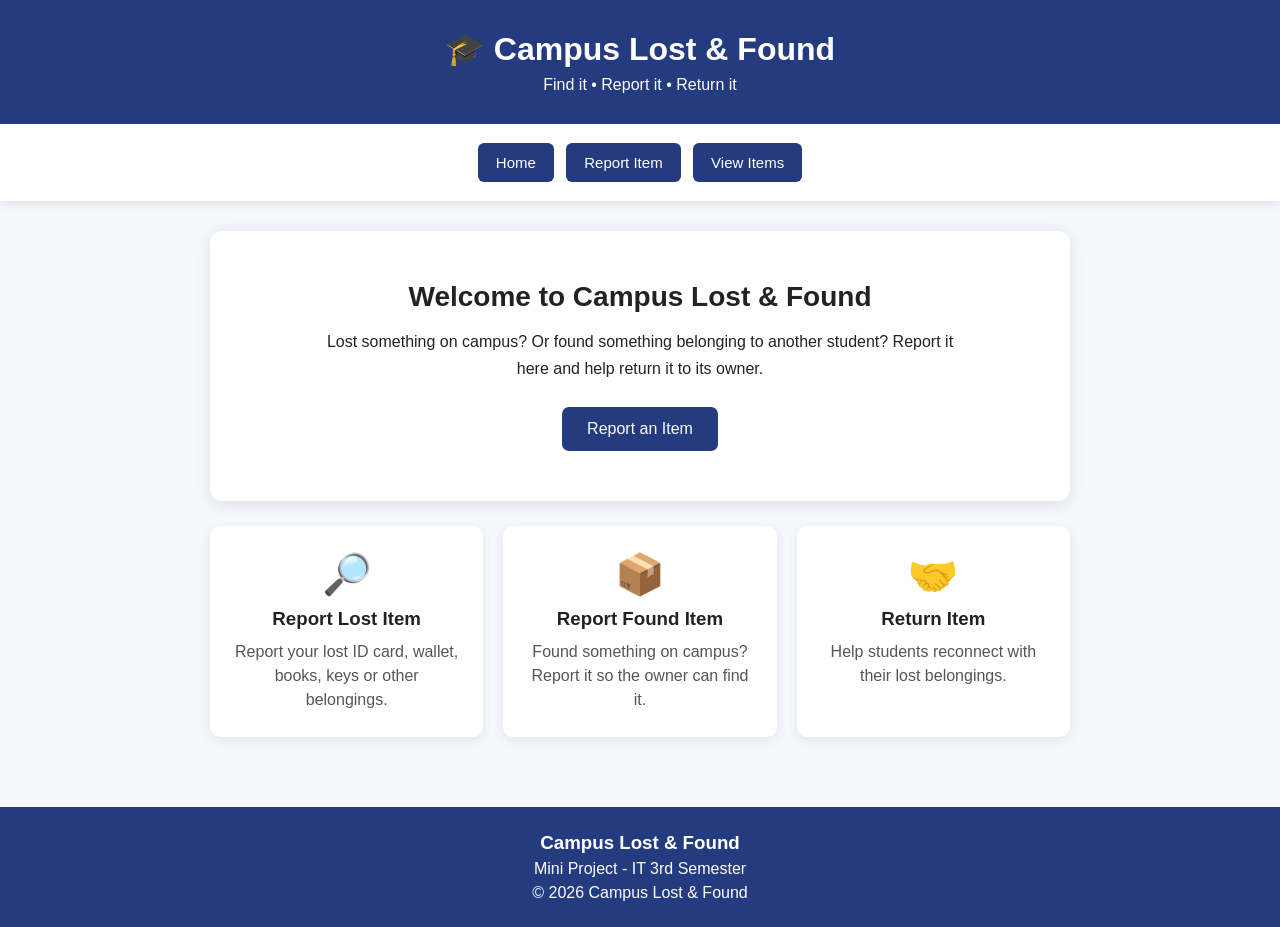
<file: index.html>
<!DOCTYPE html>
<html lang="en">
<head>
    <meta charset="UTF-8">
    <meta name="viewport" content="width=device-width, initial-scale=1.0">

    <title>Campus Lost & Found</title>

    <link rel="stylesheet" href="style.css">
</head>

<body>

<header>
    <h1>🎓 Campus Lost & Found</h1>
    <p>Find it • Report it • Return it</p>
</header>

<nav>
    <button onclick="showSection('home')">Home</button>
    <button onclick="showSection('report')">Report Item</button>
    <button onclick="showSection('items')">View Items</button>
</nav>


<!-- HOME SECTION -->
<section id="home" class="section active">

    <div class="hero">

        <h2>Welcome to Campus Lost & Found</h2>

        <p>
            Lost something on campus?
            Or found something belonging to another student?
            Report it here and help return it to its owner.
        </p>

        <button
            class="main-btn"
            onclick="showSection('report')">
            Report an Item
        </button>

    </div>


    <div class="cards">

        <div class="card">
            <div class="icon">🔎</div>
            <h3>Report Lost Item</h3>
            <p>
                Report your lost ID card, wallet,
                books, keys or other belongings.
            </p>
        </div>


        <div class="card">
            <div class="icon">📦</div>
            <h3>Report Found Item</h3>
            <p>
                Found something on campus?
                Report it so the owner can find it.
            </p>
        </div>


        <div class="card">
            <div class="icon">🤝</div>
            <h3>Return Item</h3>
            <p>
                Help students reconnect with
                their lost belongings.
            </p>
        </div>

    </div>

</section>


<!-- REPORT SECTION -->
<section id="report" class="section">

    <div class="form-box">

        <h2>Report Lost / Found Item</h2>

        <form id="itemForm">

            <label for="itemName">
                Item Name
            </label>

            <input
                type="text"
                id="itemName"
                placeholder="Example: College ID Card"
                required
            >


            <label for="itemType">
                Item Type
            </label>

            <select id="itemType" required>

                <option value="">
                    Select
                </option>

                <option value="Lost">
                    Lost
                </option>

                <option value="Found">
                    Found
                </option>

            </select>


            <label for="description">
                Description
            </label>

            <textarea
                id="description"
                placeholder="Describe the item..."
                required
            ></textarea>


            <label for="location">
                Location
            </label>

            <input
                type="text"
                id="location"
                placeholder="Example: Library"
                required
            >


            <label for="date">
                Date
            </label>

            <input
                type="date"
                id="date"
                required
            >


            <label for="contact">
                Contact
            </label>

            <input
                type="text"
                id="contact"
                placeholder="Phone or Email"
                required
            >


            <button
                type="submit"
                class="main-btn">
                Submit Report
            </button>

        </form>

    </div>

</section>


<!-- ITEMS SECTION -->
<section id="items" class="section">

    <h2 class="section-title">
        Reported Items
    </h2>


    <input
        type="text"
        id="search"
        class="search"
        placeholder="🔎 Search by item name..."
        onkeyup="displayItems()"
    >


    <div id="itemList"></div>

</section>


<footer>

    <h3>Campus Lost & Found</h3>

    <p>
        Mini Project - IT 3rd Semester
    </p>

    <p>
        © 2026 Campus Lost & Found
    </p>

</footer>


<script src="script.js"></script>

</body>
</html>
</file>
<file: style.css>
* {
    margin: 0;
    padding: 0;
    box-sizing: border-box;
}


body {
    font-family: Arial, sans-serif;
    background: #f4f7fb;
    color: #222;
}


/* HEADER */

header {
    background: #243b80;
    color: white;
    text-align: center;
    padding: 30px 15px;
}

header h1 {
    font-size: 32px;
    margin-bottom: 8px;
}

header p {
    font-size: 16px;
}


/* NAVIGATION */

nav {
    background: white;
    padding: 15px;
    text-align: center;
    box-shadow: 0 2px 10px rgba(0,0,0,0.1);
}

nav button {
    background: #243b80;
    color: white;
    border: none;
    padding: 11px 18px;
    margin: 4px;
    border-radius: 6px;
    cursor: pointer;
    font-size: 15px;
}

nav button:hover {
    background: #172b65;
}


/* SECTIONS */

.section {
    display: none;
    max-width: 900px;
    margin: auto;
    padding: 30px 20px;
}

.section.active {
    display: block;
}


/* HERO */

.hero {
    background: white;
    text-align: center;
    padding: 50px 30px;
    border-radius: 12px;
    box-shadow: 0 3px 15px rgba(0,0,0,0.1);
}

.hero h2 {
    font-size: 28px;
    margin-bottom: 15px;
}

.hero p {
    max-width: 650px;
    margin: auto;
    line-height: 1.7;
    margin-bottom: 25px;
}


/* BUTTON */

.main-btn {
    background: #243b80;
    color: white;
    border: none;
    padding: 13px 25px;
    border-radius: 7px;
    cursor: pointer;
    font-size: 16px;
}

.main-btn:hover {
    background: #172b65;
}


/* CARDS */

.cards {
    display: grid;
    grid-template-columns: repeat(3, 1fr);
    gap: 20px;
    margin-top: 25px;
}

.card {
    background: white;
    padding: 25px;
    border-radius: 10px;
    text-align: center;
    box-shadow: 0 3px 12px rgba(0,0,0,0.08);
}

.card .icon {
    font-size: 40px;
    margin-bottom: 10px;
}

.card h3 {
    margin-bottom: 10px;
}

.card p {
    line-height: 1.5;
    color: #555;
}


/* FORM */

.form-box {
    background: white;
    padding: 30px;
    border-radius: 12px;
    box-shadow: 0 3px 15px rgba(0,0,0,0.1);
}

.form-box h2 {
    text-align: center;
    margin-bottom: 25px;
}

label {
    display: block;
    font-weight: bold;
    margin-top: 15px;
    margin-bottom: 6px;
}

input,
select,
textarea {
    width: 100%;
    padding: 12px;
    border: 1px solid #ccc;
    border-radius: 6px;
    font-size: 15px;
}

textarea {
    height: 110px;
    resize: vertical;
}

.form-box .main-btn {
    width: 100%;
    margin-top: 25px;
}


/* ITEMS */

.section-title {
    text-align: center;
    margin-bottom: 20px;
}

.search {
    margin-bottom: 20px;
}


.item {
    background: white;
    padding: 20px;
    margin-bottom: 15px;
    border-radius: 10px;
    box-shadow: 0 2px 10px rgba(0,0,0,0.08);
}

.item h3 {
    margin-bottom: 10px;
}

.item p {
    margin: 7px 0;
}

.lost {
    color: #d62828;
    font-weight: bold;
}

.found {
    color: #16803c;
    font-weight: bold;
}

.delete-btn {
    background: #d62828;
    color: white;
    border: none;
    padding: 8px 14px;
    border-radius: 5px;
    cursor: pointer;
    margin-top: 10px;
}


/* FOOTER */

footer {
    background: #243b80;
    color: white;
    text-align: center;
    padding: 25px;
    margin-top: 40px;
}

footer p {
    margin-top: 6px;
}


/* RESPONSIVE */

@media (max-width: 700px) {

    header h1 {
        font-size: 25px;
    }

    .cards {
        grid-template-columns: 1fr;
    }

    .hero {
        padding: 30px 20px;
    }
}
</file>
